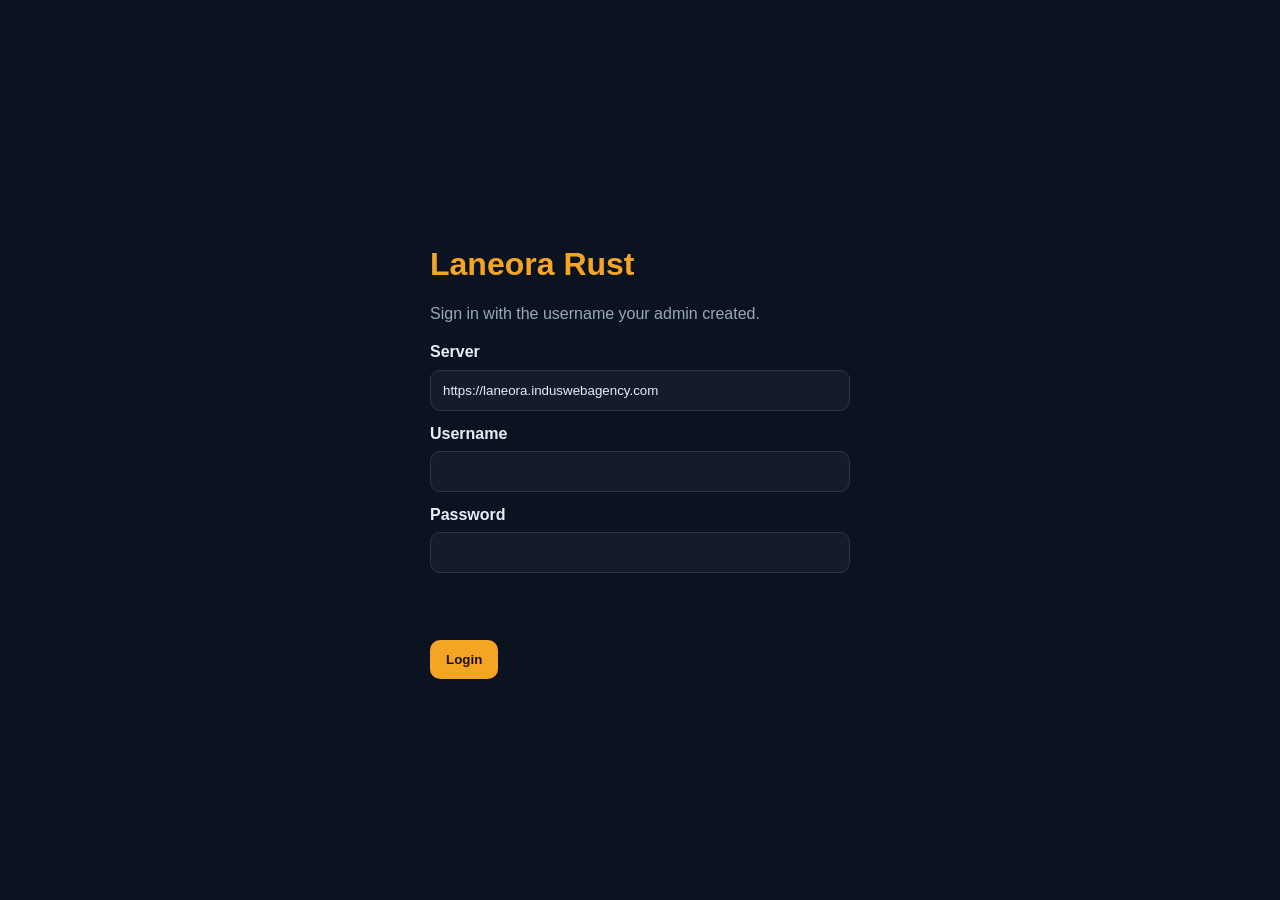
<file: crates/laneora-desktop/ui/index.html>
<!DOCTYPE html>
<html lang="en">
<head>
  <meta charset="utf-8" />
  <meta name="viewport" content="width=device-width, initial-scale=1" />
  <title>Laneora Rust</title>
  <link rel="stylesheet" href="style.css" />
</head>
<body>
  <main>
    <h1>Laneora Rust</h1>
    <p class="sub">Sign in with the username your admin created.</p>
    <form id="login">
      <label>Server</label>
      <input id="server" value="https://laneora.induswebagency.com" />
      <label>Username</label>
      <input id="username" autocomplete="username" />
      <label>Password</label>
      <input id="password" type="password" autocomplete="current-password" />
      <p id="error"></p>
      <button type="submit">Login</button>
    </form>
    <section id="modules" hidden>
      <p id="status"></p>
      <div id="buttons"></div>
    </section>
  </main>
  <script src="main.js"></script>
</body>
</html>
</file>
<file: crates/laneora-desktop/ui/style.css>
:root { color-scheme: dark; }
body {
  margin: 0;
  min-height: 100vh;
  display: grid;
  place-items: center;
  background: #0B1220;
  color: #E8EEF7;
  font: 16px/1.4 "Segoe UI", sans-serif;
}
main { width: min(420px, calc(100% - 32px)); }
h1 { color: #F5A524; margin-bottom: 4px; }
.sub, #status { color: #9AA8BC; }
label { display: block; margin: 12px 0 6px; font-weight: 600; }
input {
  width: 100%;
  box-sizing: border-box;
  background: #141C2B;
  color: inherit;
  border: 1px solid #2A364A;
  border-radius: 10px;
  padding: 12px;
}
button {
  margin-top: 16px;
  background: #F5A524;
  color: #1A1203;
  border: 0;
  border-radius: 10px;
  padding: 12px 16px;
  font-weight: 700;
  cursor: pointer;
}
#error { color: #F07178; min-height: 1.2em; }
#buttons { display: grid; gap: 10px; }
</file>
